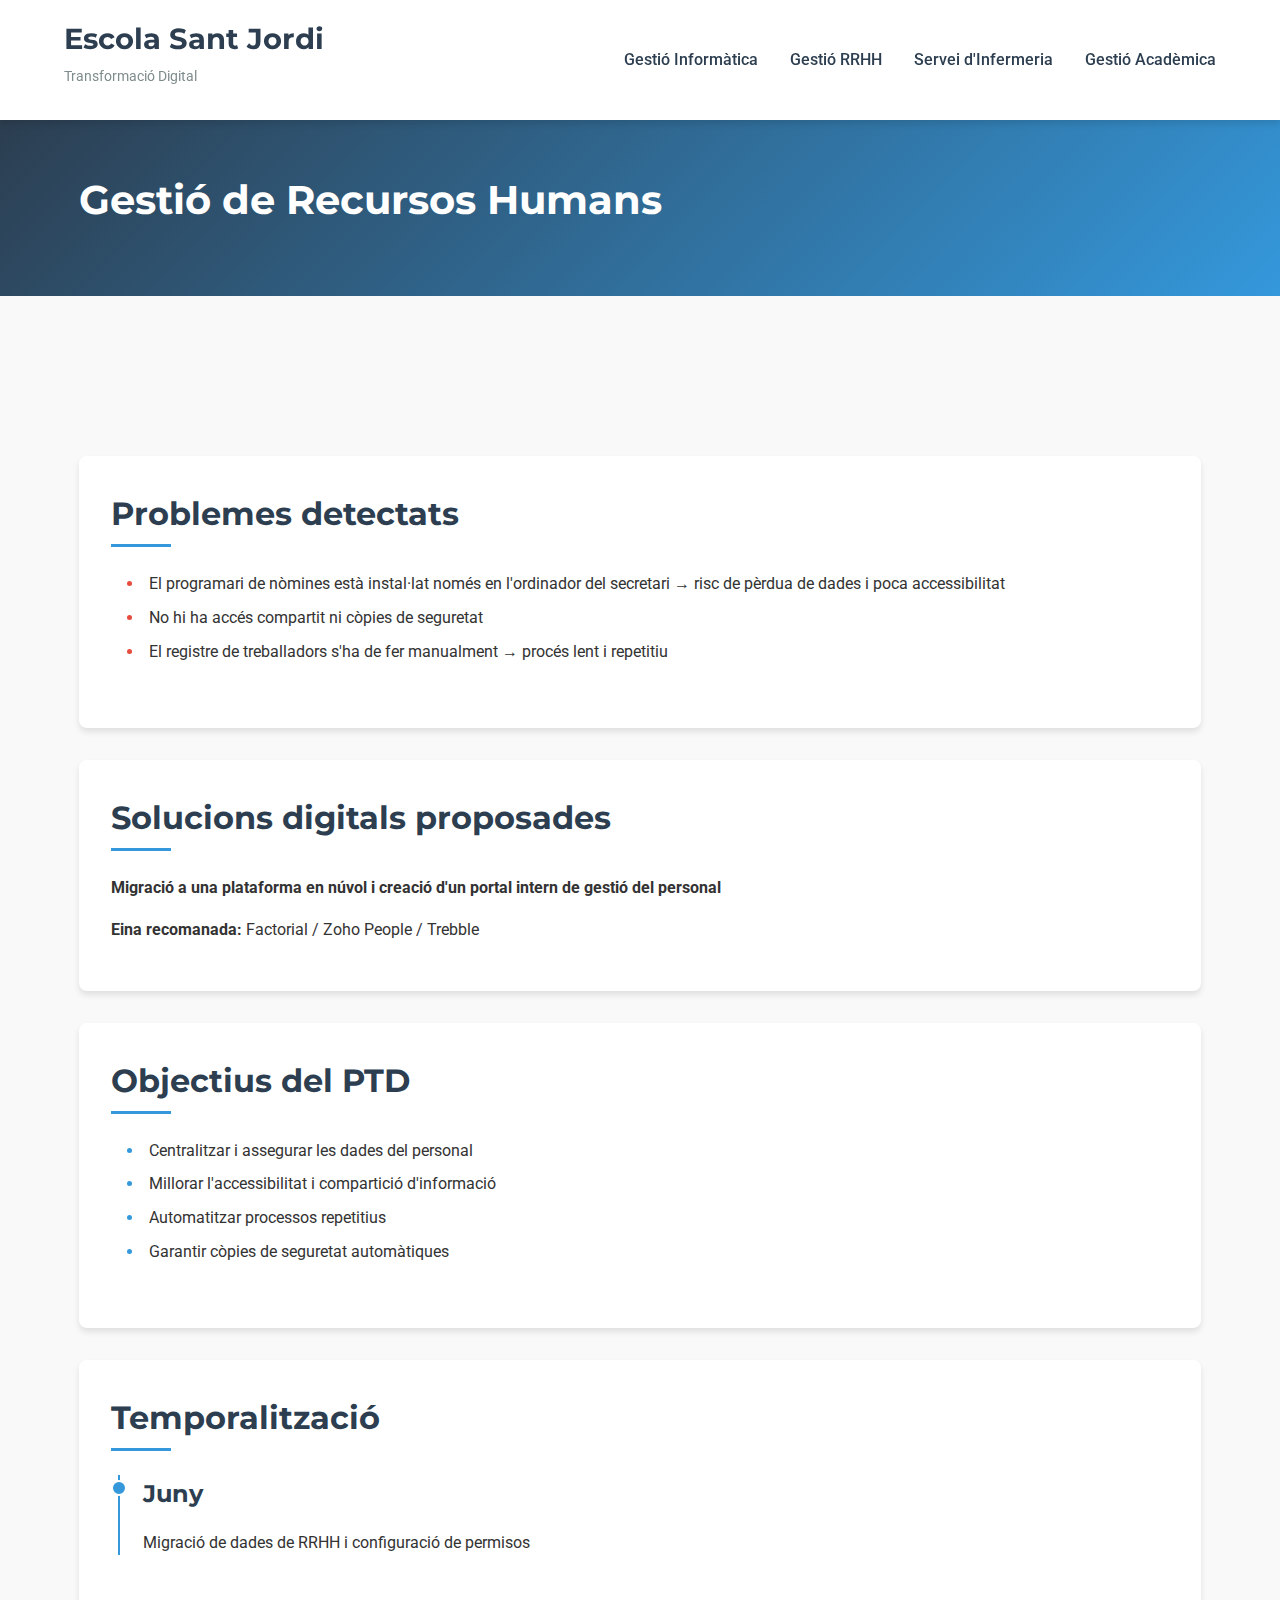
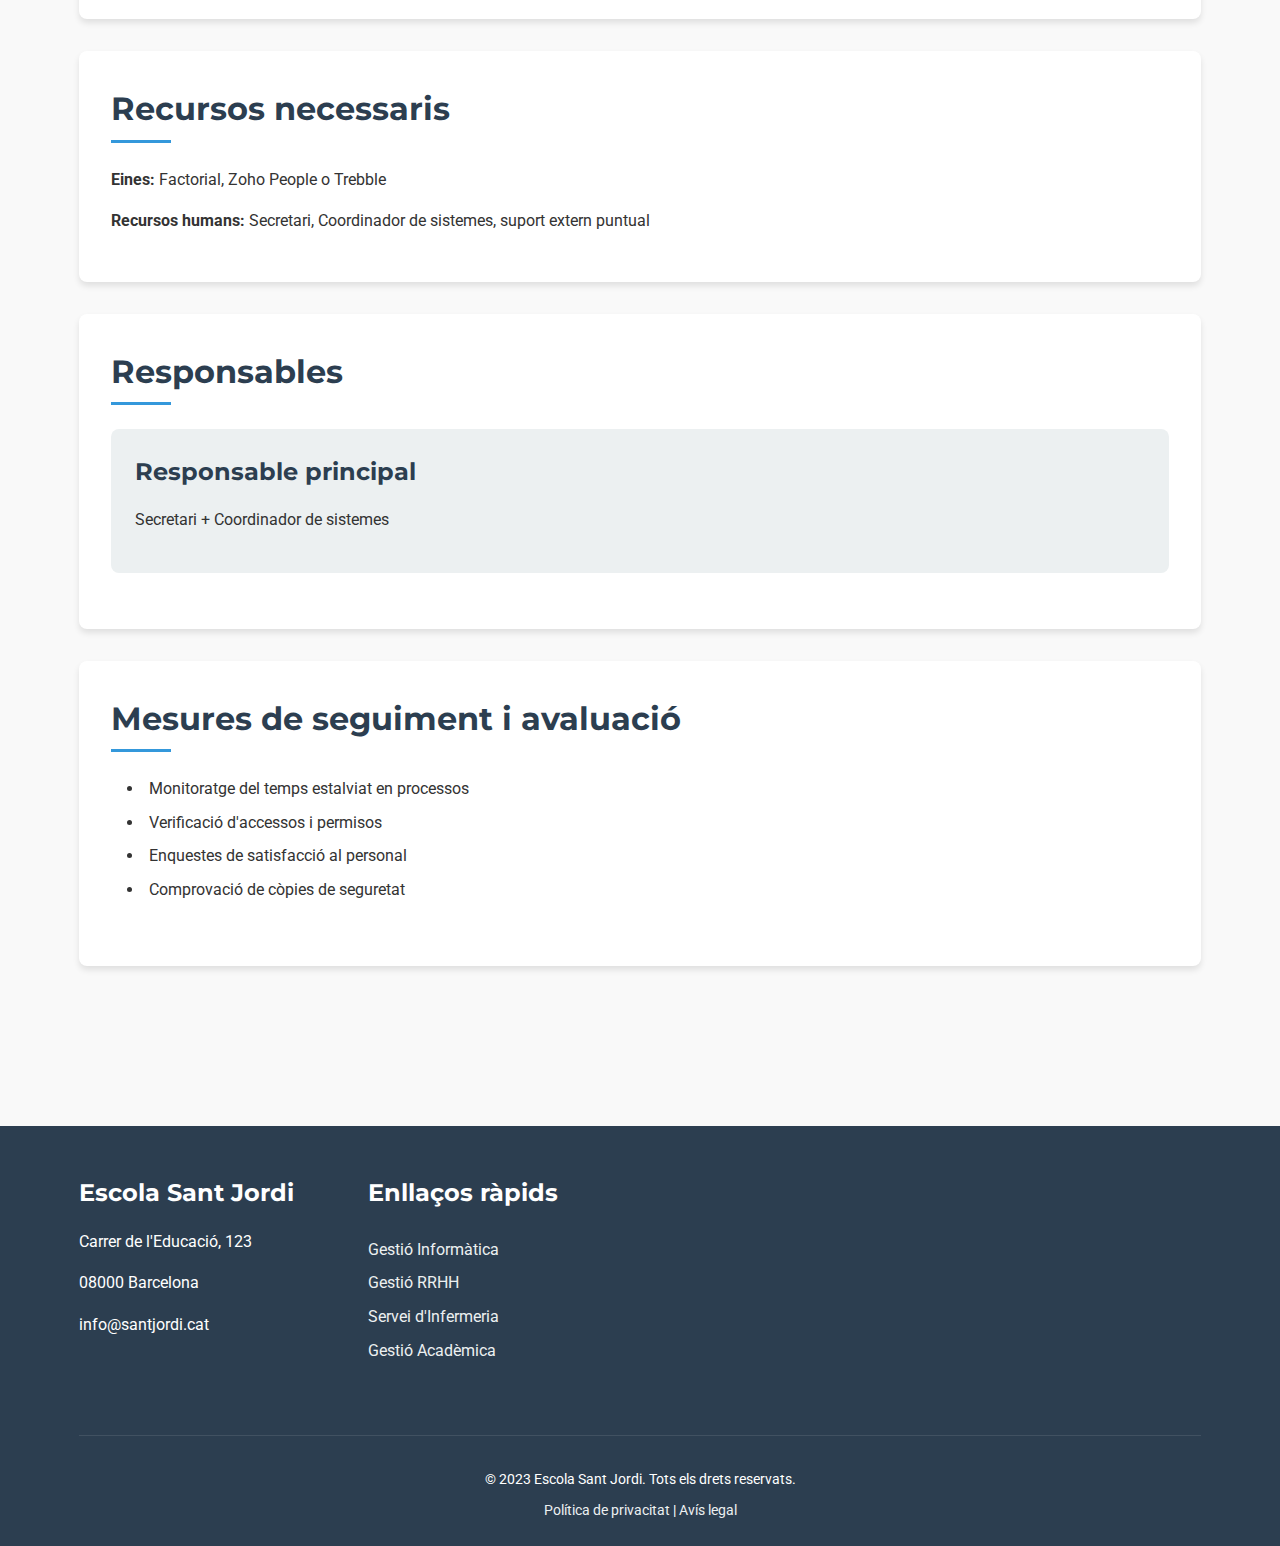
<file: views/2.html>
<!DOCTYPE html>
<html lang="ca">
<head>
    <meta charset="UTF-8">
    <meta name="viewport" content="width=device-width, initial-scale=1.0">
    <title>Transformació Digital - Gestió RRHH</title>
    <link rel="stylesheet" href="../css/style.css">
    <link rel="preconnect" href="https://fonts.googleapis.com">
    <link rel="preconnect" href="https://fonts.gstatic.com" crossorigin>
    <link href="https://fonts.googleapis.com/css2?family=Roboto:wght@300;400;500;700&family=Montserrat:wght@400;600;700&display=swap" rel="stylesheet">
</head>
<body>
    <header class="main-header">
        <div class="container">
            <div class="logo">
                <h1>Escola Sant Jordi</h1>
                <p>Transformació Digital</p>
            </div>
            <nav class="main-nav">
                <ul>
                    <li><a href="../views/1.html">Gestió Informàtica</a></li>
                    <li><a href="../views/2.html">Gestió RRHH</a></li>
                    <li><a href="../views/3.html">Servei d'Infermeria</a></li>
                    <li><a href="../views/4.html">Gestió Acadèmica</a></li>
                </ul>
            </nav>
        </div>
    </header>

    <div class="subpage-header">
        <div class="container">
            <h1>Gestió de Recursos Humans</h1>
        </div>
    </div>

    <main class="main-content">
        <div class="container">
            <section class="section">
                <div class="card">
                    <h2>Problemes detectats</h2>
                    <ul class="problem-list">
                        <li>El programari de nòmines està instal·lat només en l'ordinador del secretari → risc de pèrdua de dades i poca accessibilitat</li>
                        <li>No hi ha accés compartit ni còpies de seguretat</li>
                        <li>El registre de treballadors s'ha de fer manualment → procés lent i repetitiu</li>
                    </ul>
                </div>

                <div class="card">
                    <h2>Solucions digitals proposades</h2>
                    <p><strong>Migració a una plataforma en núvol i creació d'un portal intern de gestió del personal</strong></p>
                    <p><strong>Eina recomanada:</strong> Factorial / Zoho People / Trebble</p>
                </div>

                <div class="card">
                    <h2>Objectius del PTD</h2>
                    <ul class="objective-list">
                        <li>Centralitzar i assegurar les dades del personal</li>
                        <li>Millorar l'accessibilitat i compartició d'informació</li>
                        <li>Automatitzar processos repetitius</li>
                        <li>Garantir còpies de seguretat automàtiques</li>
                    </ul>
                </div>

                <div class="card">
                    <h2>Temporalització</h2>
                    <div class="timeline">
                        <div class="timeline-item">
                            <h3>Juny</h3>
                            <p>Migració de dades de RRHH i configuració de permisos</p>
                        </div>
                    </div>
                </div>

                <div class="card">
                    <h2>Recursos necessaris</h2>
                    <p><strong>Eines:</strong> Factorial, Zoho People o Trebble</p>
                    <p><strong>Recursos humans:</strong> Secretari, Coordinador de sistemes, suport extern puntual</p>
                </div>

                <div class="card">
                    <h2>Responsables</h2>
                    <div class="responsible-card">
                        <h3>Responsable principal</h3>
                        <p>Secretari + Coordinador de sistemes</p>
                    </div>
                </div>

                <div class="card">
                    <h2>Mesures de seguiment i avaluació</h2>
                    <ul class="evaluation-list">
                        <li>Monitoratge del temps estalviat en processos</li>
                        <li>Verificació d'accessos i permisos</li>
                        <li>Enquestes de satisfacció al personal</li>
                        <li>Comprovació de còpies de seguretat</li>
                    </ul>
                </div>
            </section>
        </div>
    </main>

    <footer class="main-footer">
        <div class="container">
            <div class="footer-info">
                <h3>Escola Sant Jordi</h3>
                <p>Carrer de l'Educació, 123</p>
                <p>08000 Barcelona</p>
                <p>info@santjordi.cat</p>
            </div>
            <div class="footer-links">
                <h3>Enllaços ràpids</h3>
                <ul>
                    <li><a href="../views/1.html">Gestió Informàtica</a></li>
                    <li><a href="../views/2.html">Gestió RRHH</a></li>
                    <li><a href="../views/3.html">Servei d'Infermeria</a></li>
                    <li><a href="../views/4.html">Gestió Acadèmica</a></li>
                </ul>
            </div>
            <div class="footer-legal">
                <p>© 2023 Escola Sant Jordi. Tots els drets reservats.</p>
                <p><a href="#">Política de privacitat</a> | <a href="#">Avís legal</a></p>
            </div>
        </div>
    </footer>
</body>
</html>
</file>
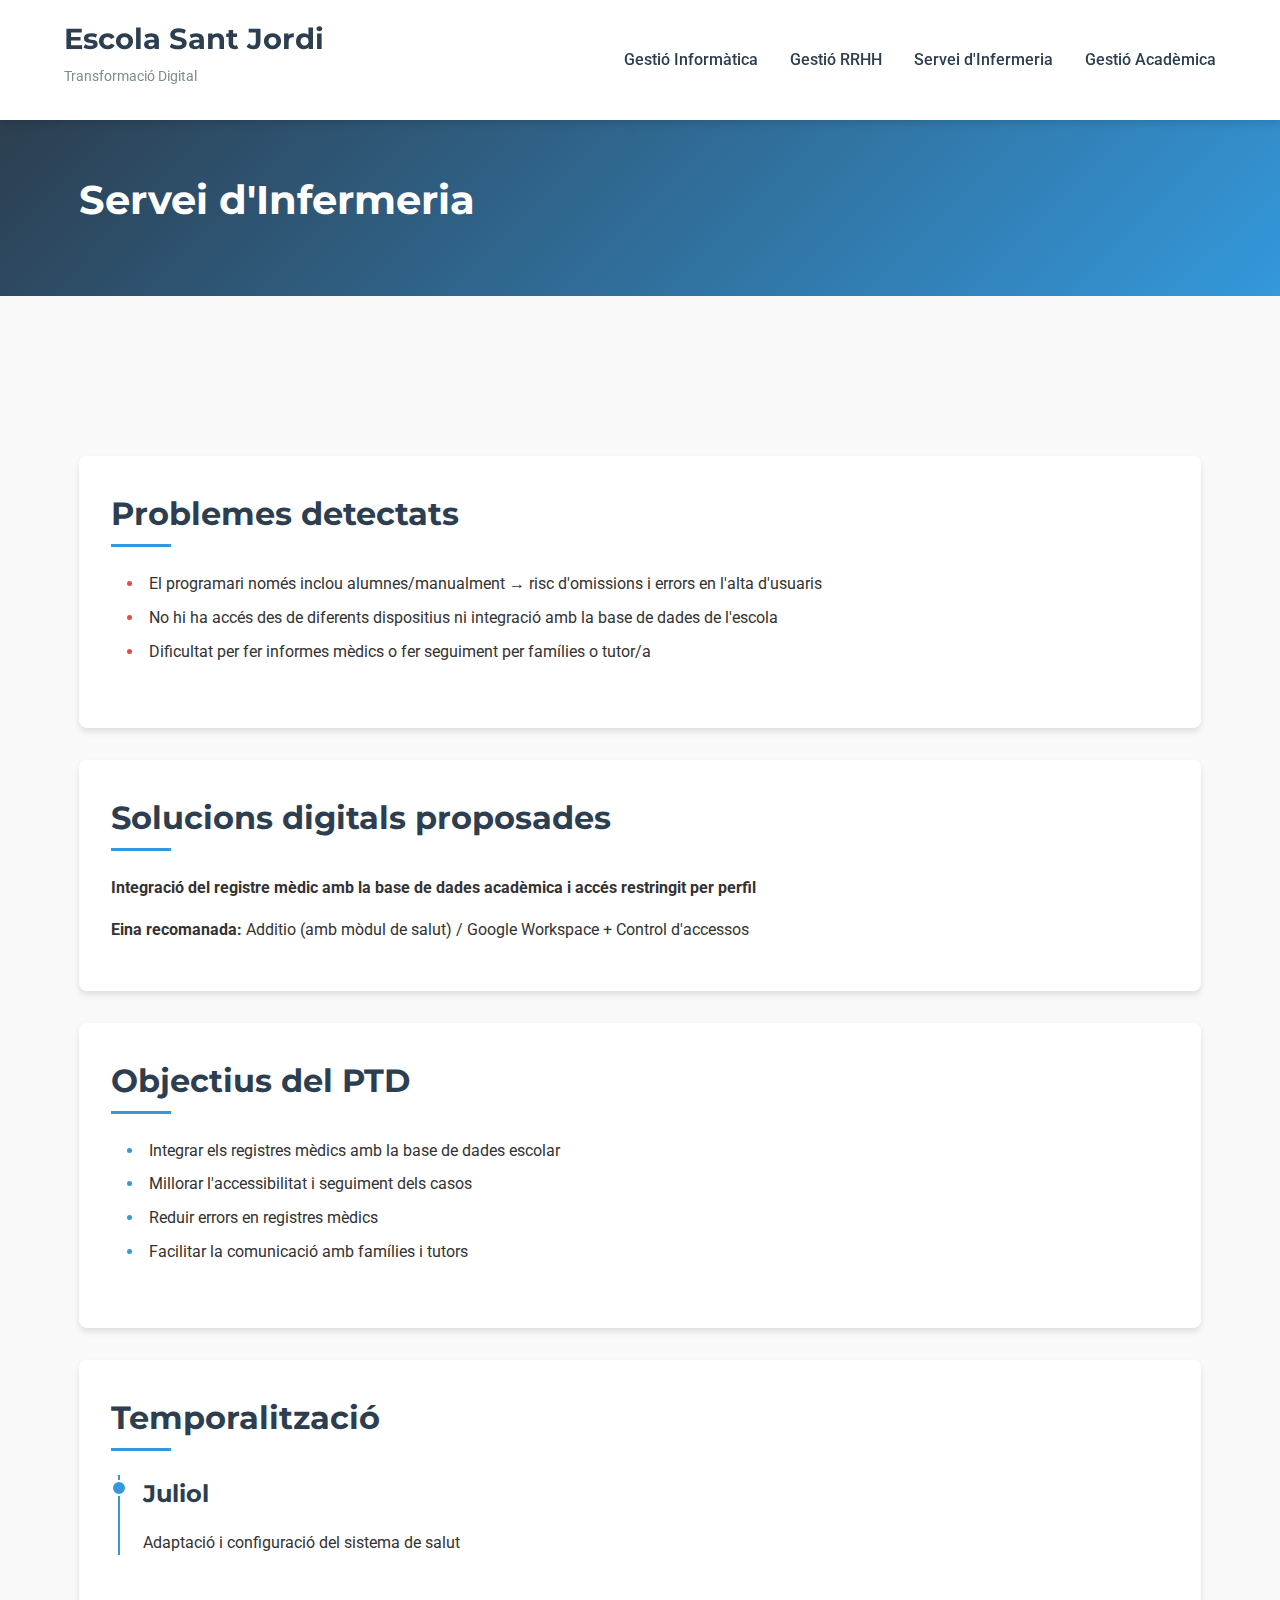
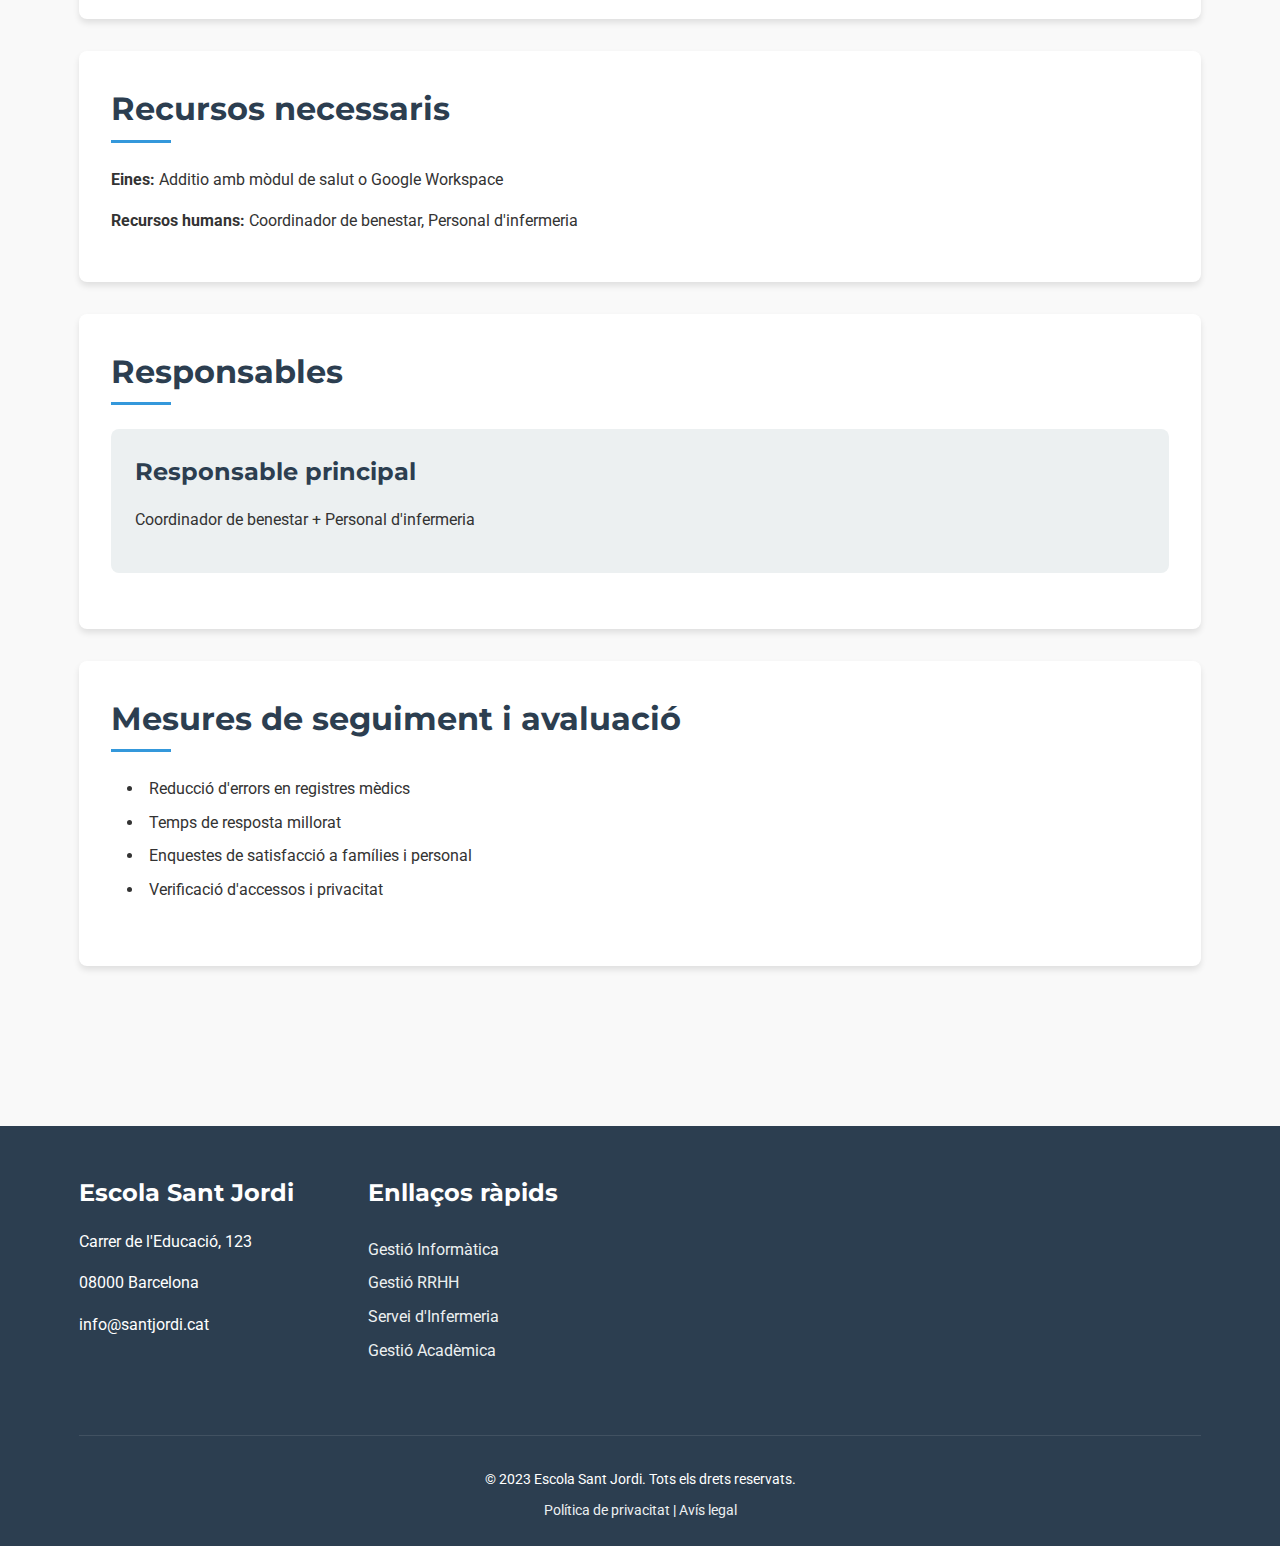
<file: views/3.html>
<!DOCTYPE html>
<html lang="ca">
<head>
    <meta charset="UTF-8">
    <meta name="viewport" content="width=device-width, initial-scale=1.0">
    <title>Transformació Digital - Servei d'Infermeria</title>
    <link rel="stylesheet" href="../css/style.css">
    <link rel="preconnect" href="https://fonts.googleapis.com">
    <link rel="preconnect" href="https://fonts.gstatic.com" crossorigin>
    <link href="https://fonts.googleapis.com/css2?family=Roboto:wght@300;400;500;700&family=Montserrat:wght@400;600;700&display=swap" rel="stylesheet">
</head>
<body>
    <header class="main-header">
        <div class="container">
            <div class="logo">
                <h1>Escola Sant Jordi</h1>
                <p>Transformació Digital</p>
            </div>
            <nav class="main-nav">
                <ul>
                    <li><a href="../views/1.html">Gestió Informàtica</a></li>
                    <li><a href="../views/2.html">Gestió RRHH</a></li>
                    <li><a href="../views/3.html">Servei d'Infermeria</a></li>
                    <li><a href="../views/4.html">Gestió Acadèmica</a></li>
                </ul>
            </nav>
        </div>
    </header>

    <div class="subpage-header">
        <div class="container">
            <h1>Servei d'Infermeria</h1>
        </div>
    </div>

    <main class="main-content">
        <div class="container">
            <section class="section">
                <div class="card">
                    <h2>Problemes detectats</h2>
                    <ul class="problem-list">
                        <li>El programari només inclou alumnes/manualment → risc d'omissions i errors en l'alta d'usuaris</li>
                        <li>No hi ha accés des de diferents dispositius ni integració amb la base de dades de l'escola</li>
                        <li>Dificultat per fer informes mèdics o fer seguiment per famílies o tutor/a</li>
                    </ul>
                </div>

                <div class="card">
                    <h2>Solucions digitals proposades</h2>
                    <p><strong>Integració del registre mèdic amb la base de dades acadèmica i accés restringit per perfil</strong></p>
                    <p><strong>Eina recomanada:</strong> Additio (amb mòdul de salut) / Google Workspace + Control d'accessos</p>
                </div>

                <div class="card">
                    <h2>Objectius del PTD</h2>
                    <ul class="objective-list">
                        <li>Integrar els registres mèdics amb la base de dades escolar</li>
                        <li>Millorar l'accessibilitat i seguiment dels casos</li>
                        <li>Reduir errors en registres mèdics</li>
                        <li>Facilitar la comunicació amb famílies i tutors</li>
                    </ul>
                </div>

                <div class="card">
                    <h2>Temporalització</h2>
                    <div class="timeline">
                        <div class="timeline-item">
                            <h3>Juliol</h3>
                            <p>Adaptació i configuració del sistema de salut</p>
                        </div>
                    </div>
                </div>

                <div class="card">
                    <h2>Recursos necessaris</h2>
                    <p><strong>Eines:</strong> Additio amb mòdul de salut o Google Workspace</p>
                    <p><strong>Recursos humans:</strong> Coordinador de benestar, Personal d'infermeria</p>
                </div>

                <div class="card">
                    <h2>Responsables</h2>
                    <div class="responsible-card">
                        <h3>Responsable principal</h3>
                        <p>Coordinador de benestar + Personal d'infermeria</p>
                    </div>
                </div>

                <div class="card">
                    <h2>Mesures de seguiment i avaluació</h2>
                    <ul class="evaluation-list">
                        <li>Reducció d'errors en registres mèdics</li>
                        <li>Temps de resposta millorat</li>
                        <li>Enquestes de satisfacció a famílies i personal</li>
                        <li>Verificació d'accessos i privacitat</li>
                    </ul>
                </div>
            </section>
        </div>
    </main>

    <footer class="main-footer">
        <div class="container">
            <div class="footer-info">
                <h3>Escola Sant Jordi</h3>
                <p>Carrer de l'Educació, 123</p>
                <p>08000 Barcelona</p>
                <p>info@santjordi.cat</p>
            </div>
            <div class="footer-links">
                <h3>Enllaços ràpids</h3>
                <ul>
                    <li><a href="../views/1.html">Gestió Informàtica</a></li>
                    <li><a href="../views/2.html">Gestió RRHH</a></li>
                    <li><a href="../views/3.html">Servei d'Infermeria</a></li>
                    <li><a href="../views/4.html">Gestió Acadèmica</a></li>
                </ul>
            </div>
            <div class="footer-legal">
                <p>© 2023 Escola Sant Jordi. Tots els drets reservats.</p>
                <p><a href="#">Política de privacitat</a> | <a href="#">Avís legal</a></p>
            </div>
        </div>
    </footer>
</body>
</html>
</file>
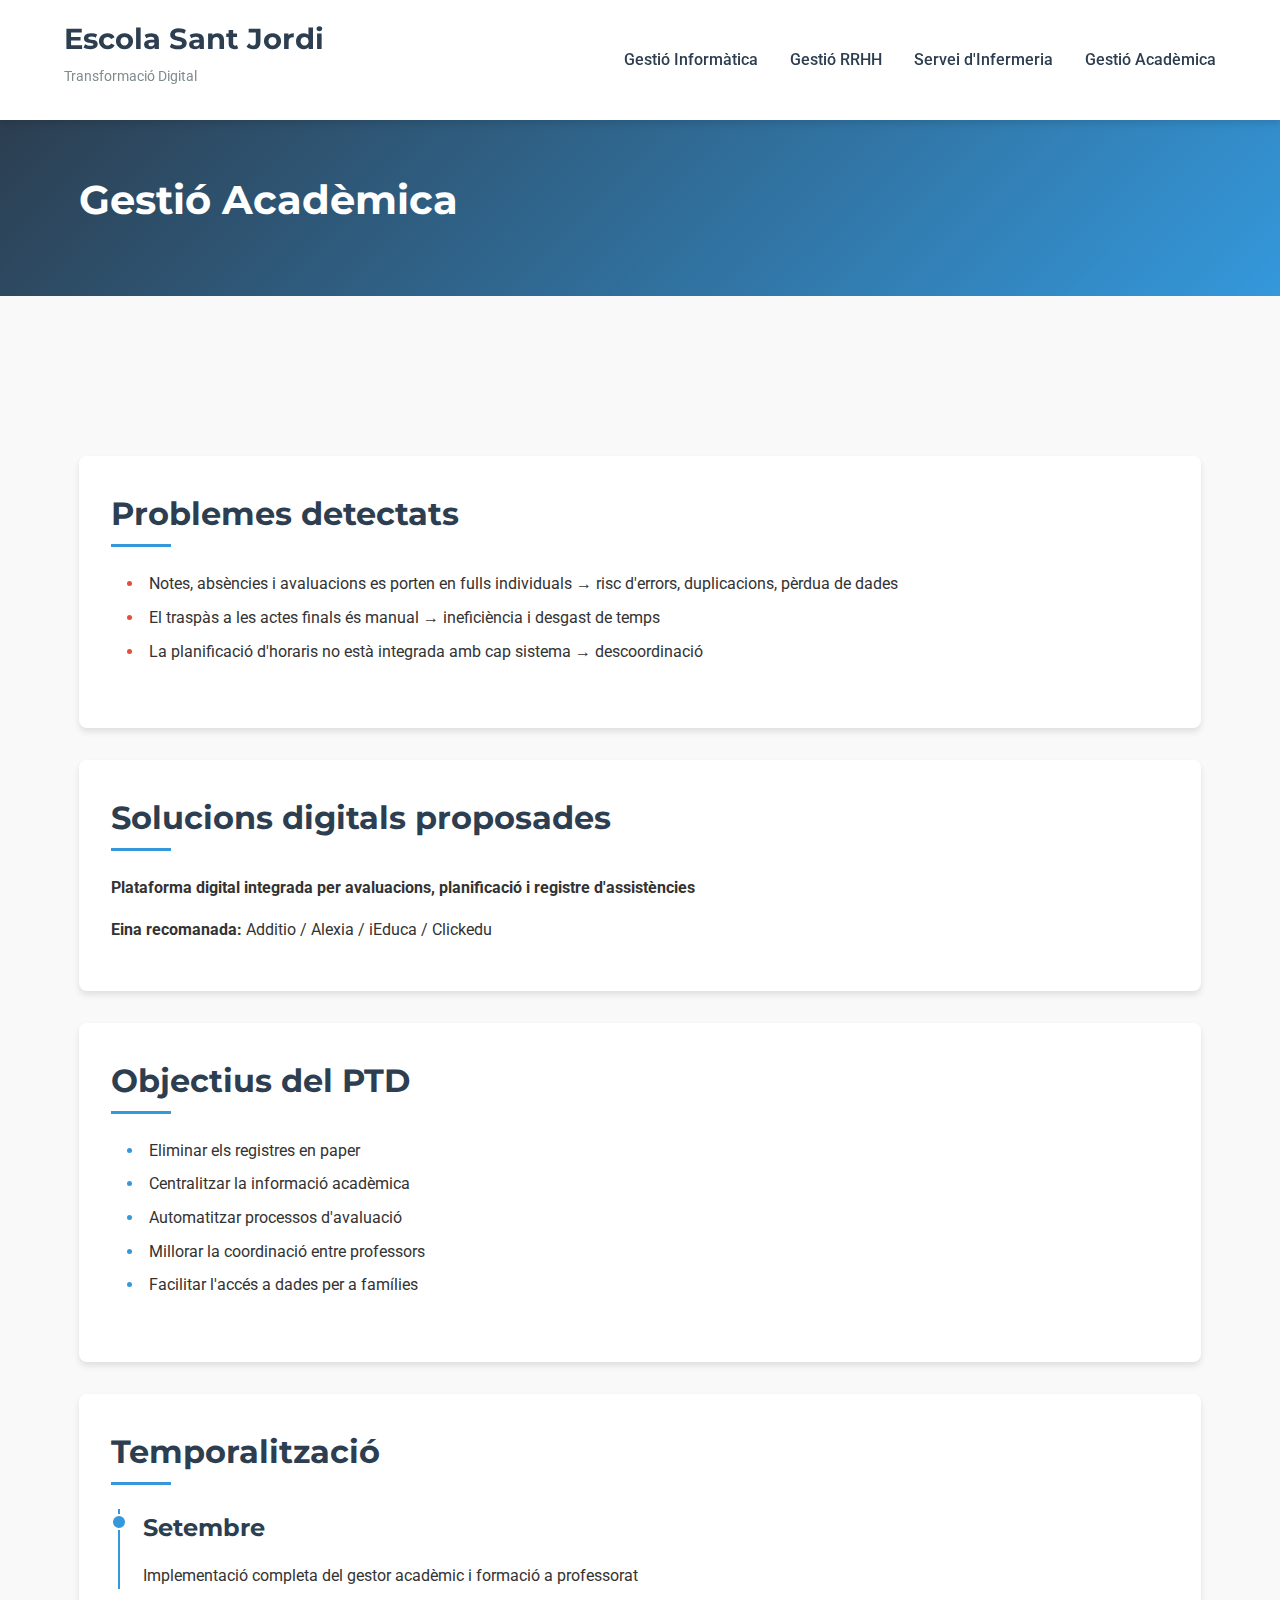
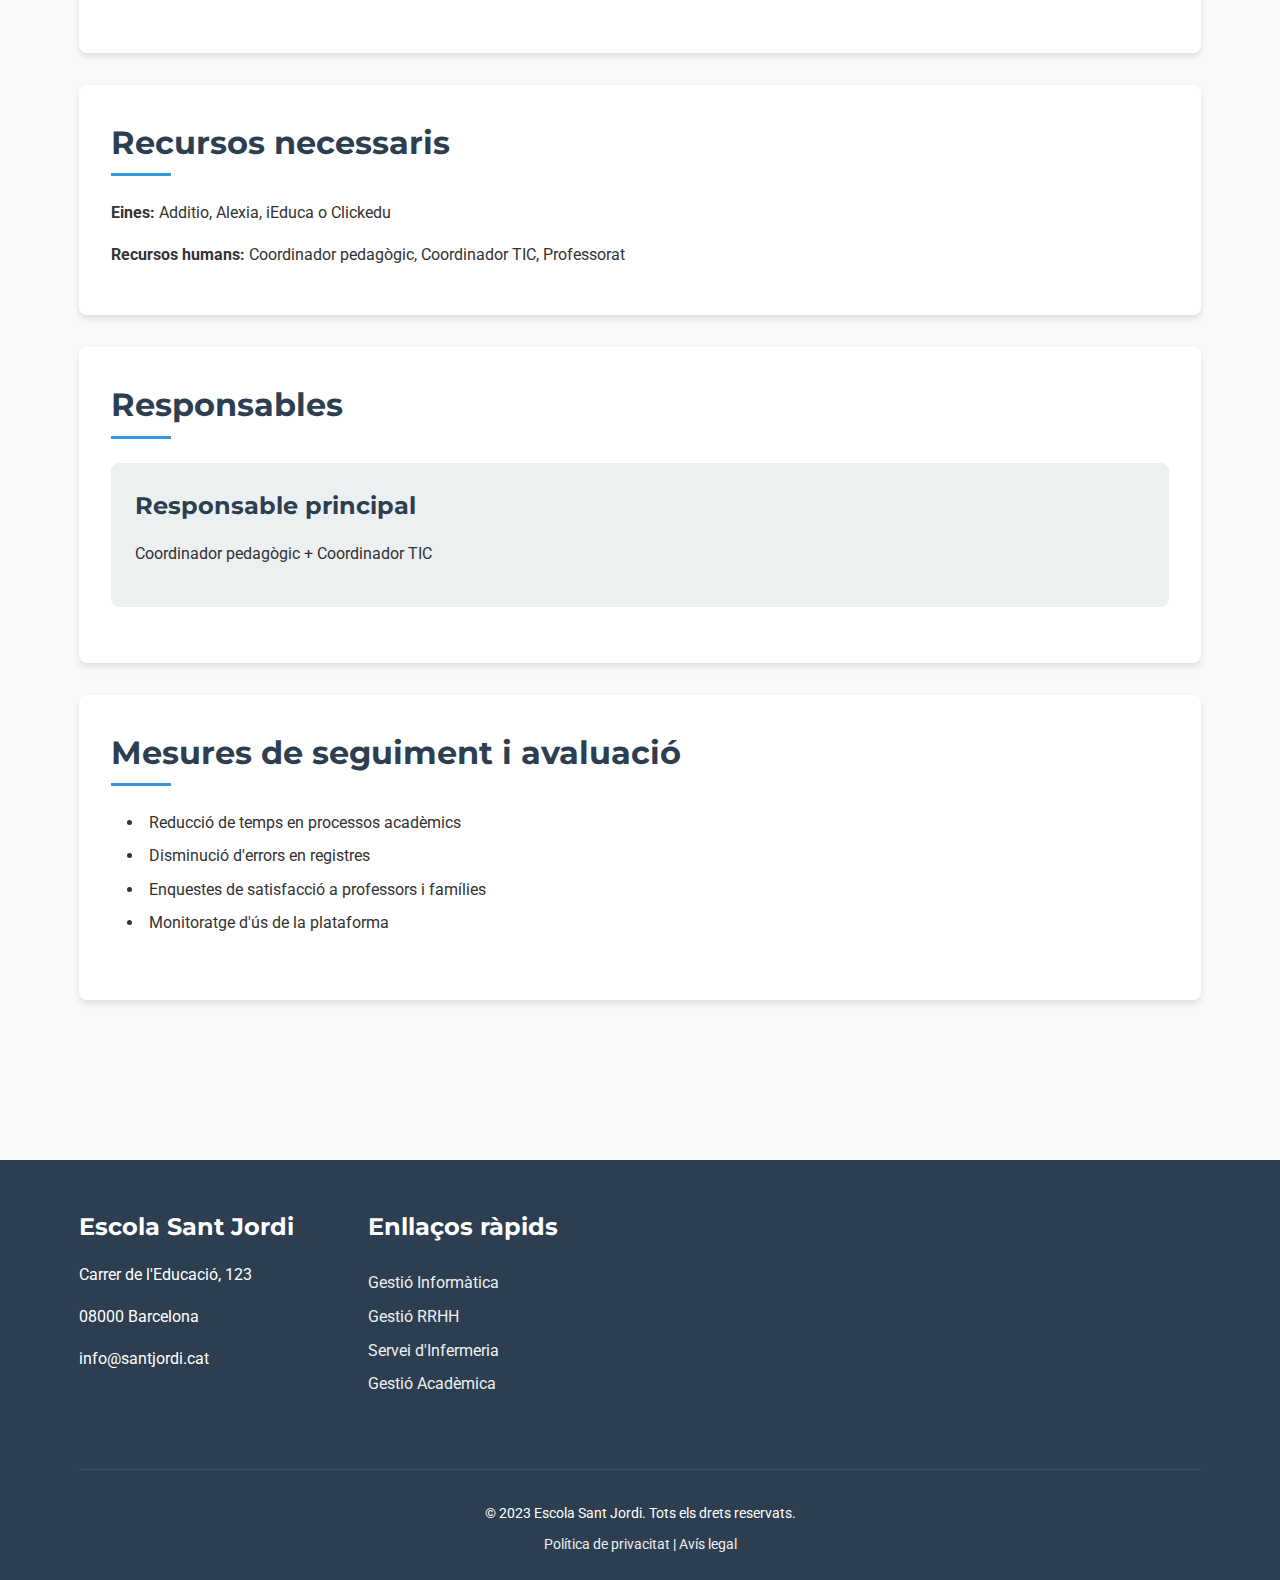
<file: views/4.html>
<!DOCTYPE html>
<html lang="ca">
<head>
    <meta charset="UTF-8">
    <meta name="viewport" content="width=device-width, initial-scale=1.0">
    <title>Transformació Digital - Gestió Acadèmica</title>
    <link rel="stylesheet" href="../css/style.css">
    <link rel="preconnect" href="https://fonts.googleapis.com">
    <link rel="preconnect" href="https://fonts.gstatic.com" crossorigin>
    <link href="https://fonts.googleapis.com/css2?family=Roboto:wght@300;400;500;700&family=Montserrat:wght@400;600;700&display=swap" rel="stylesheet">
</head>
<body>
    <header class="main-header">
        <div class="container">
            <div class="logo">
                <h1>Escola Sant Jordi</h1>
                <p>Transformació Digital</p>
            </div>
            <nav class="main-nav">
                <ul>
                    <li><a href="../views/1.html">Gestió Informàtica</a></li>
                    <li><a href="../views/2.html">Gestió RRHH</a></li>
                    <li><a href="../views/3.html">Servei d'Infermeria</a></li>
                    <li><a href="../views/4.html">Gestió Acadèmica</a></li>
                </ul>
            </nav>
        </div>
    </header>

    <div class="subpage-header">
        <div class="container">
            <h1>Gestió Acadèmica</h1>
        </div>
    </div>

    <main class="main-content">
        <div class="container">
            <section class="section">
                <div class="card">
                    <h2>Problemes detectats</h2>
                    <ul class="problem-list">
                        <li>Notes, absències i avaluacions es porten en fulls individuals → risc d'errors, duplicacions, pèrdua de dades</li>
                        <li>El traspàs a les actes finals és manual → ineficiència i desgast de temps</li>
                        <li>La planificació d'horaris no està integrada amb cap sistema → descoordinació</li>
                    </ul>
                </div>

                <div class="card">
                    <h2>Solucions digitals proposades</h2>
                    <p><strong>Plataforma digital integrada per avaluacions, planificació i registre d'assistències</strong></p>
                    <p><strong>Eina recomanada:</strong> Additio / Alexia / iEduca / Clickedu</p>
                </div>

                <div class="card">
                    <h2>Objectius del PTD</h2>
                    <ul class="objective-list">
                        <li>Eliminar els registres en paper</li>
                        <li>Centralitzar la informació acadèmica</li>
                        <li>Automatitzar processos d'avaluació</li>
                        <li>Millorar la coordinació entre professors</li>
                        <li>Facilitar l'accés a dades per a famílies</li>
                    </ul>
                </div>

                <div class="card">
                    <h2>Temporalització</h2>
                    <div class="timeline">
                        <div class="timeline-item">
                            <h3>Setembre</h3>
                            <p>Implementació completa del gestor acadèmic i formació a professorat</p>
                        </div>
                    </div>
                </div>

                <div class="card">
                    <h2>Recursos necessaris</h2>
                    <p><strong>Eines:</strong> Additio, Alexia, iEduca o Clickedu</p>
                    <p><strong>Recursos humans:</strong> Coordinador pedagògic, Coordinador TIC, Professorat</p>
                </div>

                <div class="card">
                    <h2>Responsables</h2>
                    <div class="responsible-card">
                        <h3>Responsable principal</h3>
                        <p>Coordinador pedagògic + Coordinador TIC</p>
                    </div>
                </div>

                <div class="card">
                    <h2>Mesures de seguiment i avaluació</h2>
                    <ul class="evaluation-list">
                        <li>Reducció de temps en processos acadèmics</li>
                        <li>Disminució d'errors en registres</li>
                        <li>Enquestes de satisfacció a professors i famílies</li>
                        <li>Monitoratge d'ús de la plataforma</li>
                    </ul>
                </div>
            </section>
        </div>
    </main>

    <footer class="main-footer">
        <div class="container">
            <div class="footer-info">
                <h3>Escola Sant Jordi</h3>
                <p>Carrer de l'Educació, 123</p>
                <p>08000 Barcelona</p>
                <p>info@santjordi.cat</p>
            </div>
            <div class="footer-links">
                <h3>Enllaços ràpids</h3>
                <ul>
                    <li><a href="../views/1.html">Gestió Informàtica</a></li>
                    <li><a href="../views/2.html">Gestió RRHH</a></li>
                    <li><a href="../views/3.html">Servei d'Infermeria</a></li>
                    <li><a href="../views/4.html">Gestió Acadèmica</a></li>
                </ul>
            </div>
            <div class="footer-legal">
                <p>© 2023 Escola Sant Jordi. Tots els drets reservats.</p>
                <p><a href="#">Política de privacitat</a> | <a href="#">Avís legal</a></p>
            </div>
        </div>
    </footer>
</body>
</html>
</file>
<file: css/style.css>
/* Variables y reset */
:root {
    --primary-color: #2c3e50;
    --secondary-color: #3498db;
    --accent-color: #e74c3c;
    --light-color: #ecf0f1;
    --dark-color: #2c3e50;
    --text-color: #333;
    --text-light: #7f8c8d;
    --success-color: #27ae60;
    --warning-color: #f39c12;
    --font-main: 'Roboto', sans-serif;
    --font-heading: 'Montserrat', sans-serif;
    --shadow: 0 4px 6px rgba(0, 0, 0, 0.1);
    --transition: all 0.3s ease;
    --border-radius: 8px;
    --section-padding: 4rem 0;
}

* {
    margin: 0;
    padding: 0;
    box-sizing: border-box;
}

body {
    font-family: var(--font-main);
    color: var(--text-color);
    line-height: 1.6;
    background-color: #f9f9f9;
    display: flex;
    flex-direction: column;
    min-height: 100vh;
}

.container {
    width: 90%;
    max-width: 1200px;
    margin: 0 auto;
    padding: 0 15px;
}

/* Tipografía */
h1, h2, h3, h4 {
    font-family: var(--font-heading);
    font-weight: 700;
    margin-bottom: 1rem;
    color: var(--dark-color);
}

h1 {
    font-size: 2.5rem;
}

h2 {
    font-size: 2rem;
    margin-bottom: 1.5rem;
    position: relative;
    padding-bottom: 0.5rem;
}

h2::after {
    content: '';
    position: absolute;
    bottom: 0;
    left: 0;
    width: 60px;
    height: 3px;
    background-color: var(--secondary-color);
}

h3 {
    font-size: 1.5rem;
}

p {
    margin-bottom: 1rem;
}

a {
    text-decoration: none;
    color: var(--secondary-color);
    transition: var(--transition);
}

a:hover {
    color: var(--primary-color);
}

/* Estructura común */
.main-header {
    background-color: white;
    box-shadow: var(--shadow);
    position: sticky;
    top: 0;
    z-index: 100;
}

.main-header .container {
    display: flex;
    justify-content: space-between;
    align-items: center;
    padding: 1rem 0;
}

.logo h1 {
    font-size: 1.8rem;
    margin-bottom: 0.2rem;
    color: var(--primary-color);
}

.logo p {
    font-size: 0.9rem;
    color: var(--text-light);
}

.main-nav ul {
    display: flex;
    list-style: none;
}

.main-nav li {
    margin-left: 2rem;
}

.main-nav a {
    color: var(--dark-color);
    font-weight: 500;
    position: relative;
    padding: 0.5rem 0;
}

.main-nav a::after {
    content: '';
    position: absolute;
    bottom: 0;
    left: 0;
    width: 0;
    height: 2px;
    background-color: var(--secondary-color);
    transition: var(--transition);
}

.main-nav a:hover::after {
    width: 100%;
}

.main-content {
    flex: 1;
    padding: var(--section-padding);
}

.main-footer {
    background-color: var(--dark-color);
    color: white;
    padding: 3rem 0 1rem;
}

.main-footer a {
    color: var(--light-color);
}

.main-footer a:hover {
    color: white;
}

.main-footer .container {
    display: grid;
    grid-template-columns: repeat(auto-fit, minmax(200px, 1fr));
    gap: 2rem;
}

.footer-info h3 {
    color: white;
}

.footer-links h3 {
    color: white;
    margin-bottom: 1.5rem;
}

.footer-links ul {
    list-style: none;
}

.footer-links li {
    margin-bottom: 0.5rem;
}

.footer-legal {
    grid-column: 1 / -1;
    text-align: center;
    padding-top: 2rem;
    margin-top: 2rem;
    border-top: 1px solid rgba(255, 255, 255, 0.1);
    font-size: 0.9rem;
}

.footer-legal p {
    margin-bottom: 0.5rem;
}

/* Componentes reutilizables */
.section {
    padding: var(--section-padding);
}

.section-title {
    text-align: center;
    margin-bottom: 3rem;
}

.card {
    background-color: white;
    border-radius: var(--border-radius);
    box-shadow: var(--shadow);
    padding: 2rem;
    margin-bottom: 2rem;
}

.btn {
    display: inline-block;
    padding: 0.8rem 1.5rem;
    background-color: var(--secondary-color);
    color: white;
    border-radius: var(--border-radius);
    font-weight: 500;
    transition: var(--transition);
    border: none;
    cursor: pointer;
    text-align: center;
}

.btn:hover {
    background-color: var(--primary-color);
    color: white;
    transform: translateY(-2px);
    box-shadow: var(--shadow);
}

.btn-outline {
    background-color: transparent;
    border: 2px solid var(--secondary-color);
    color: var(--secondary-color);
}

.btn-outline:hover {
    background-color: var(--secondary-color);
    color: white;
}

/* Estilos específicos para index.html */
.hero {
    background: linear-gradient(135deg, var(--primary-color), var(--secondary-color));
    color: white;
    padding: 5rem 0;
    text-align: center;
}

.hero h2 {
    color: white;
}

.hero h2::after {
    display: none;
}

.areas-grid {
    display: grid;
    grid-template-columns: repeat(auto-fit, minmax(250px, 1fr));
    gap: 2rem;
}

.area-card {
    transition: var(--transition);
    text-align: center;
}

.area-card:hover {
    transform: translateY(-10px);
    box-shadow: 0 10px 20px rgba(0, 0, 0, 0.1);
}

.card-icon {
    width: 80px;
    height: 80px;
    margin: 0 auto 1.5rem;
    background-color: var(--light-color);
    border-radius: 50%;
    display: flex;
    align-items: center;
    justify-content: center;
}

/* Estilos para las subpáginas (1.html, 2.html, 3.html, 4.html) */
.subpage-header {
    background: linear-gradient(135deg, var(--primary-color), var(--secondary-color));
    color: white;
    padding: 3rem 0;
    margin-bottom: 2rem;
}

.subpage-header h1 {
    color: white;
}

.problem-list, .solution-list, .objective-list, .evaluation-list {
    list-style-position: inside;
    margin-bottom: 2rem;
}

.problem-list li, .solution-list li, .objective-list li, .evaluation-list li {
    margin-bottom: 0.5rem;
    padding-left: 1rem;
}

.problem-list li::marker {
    color: var(--accent-color);
}

.solution-list li::marker {
    color: var(--success-color);
}

.objective-list li::marker {
    color: var(--secondary-color);
}

.responsible-card {
    background-color: var(--light-color);
    padding: 1.5rem;
    border-radius: var(--border-radius);
    margin-bottom: 1.5rem;
}

.responsible-card h3 {
    color: var(--primary-color);
}

.timeline {
    position: relative;
    padding-left: 2rem;
    margin-bottom: 2rem;
}

.timeline::before {
    content: '';
    position: absolute;
    left: 7px;
    top: 0;
    bottom: 0;
    width: 2px;
    background-color: var(--secondary-color);
}

.timeline-item {
    position: relative;
    margin-bottom: 1.5rem;
    padding-bottom: 1.5rem;
}

.timeline-item:last-child {
    margin-bottom: 0;
    padding-bottom: 0;
}

.timeline-item::before {
    content: '';
    position: absolute;
    left: -2rem;
    top: 5px;
    width: 12px;
    height: 12px;
    border-radius: 50%;
    background-color: var(--secondary-color);
    border: 2px solid white;
}

/* Responsive */
@media (max-width: 768px) {
    .main-header .container {
        flex-direction: column;
    }

    .main-nav {
        margin-top: 1rem;
    }

    .main-nav li {
        margin-left: 1rem;
        margin-right: 1rem;
    }

    h1 {
        font-size: 2rem;
    }

    h2 {
        font-size: 1.5rem;
    }
}

@media (max-width: 480px) {
    .main-nav ul {
        flex-direction: column;
        align-items: center;
    }

    .main-nav li {
        margin: 0.5rem 0;
    }
}
</file>
